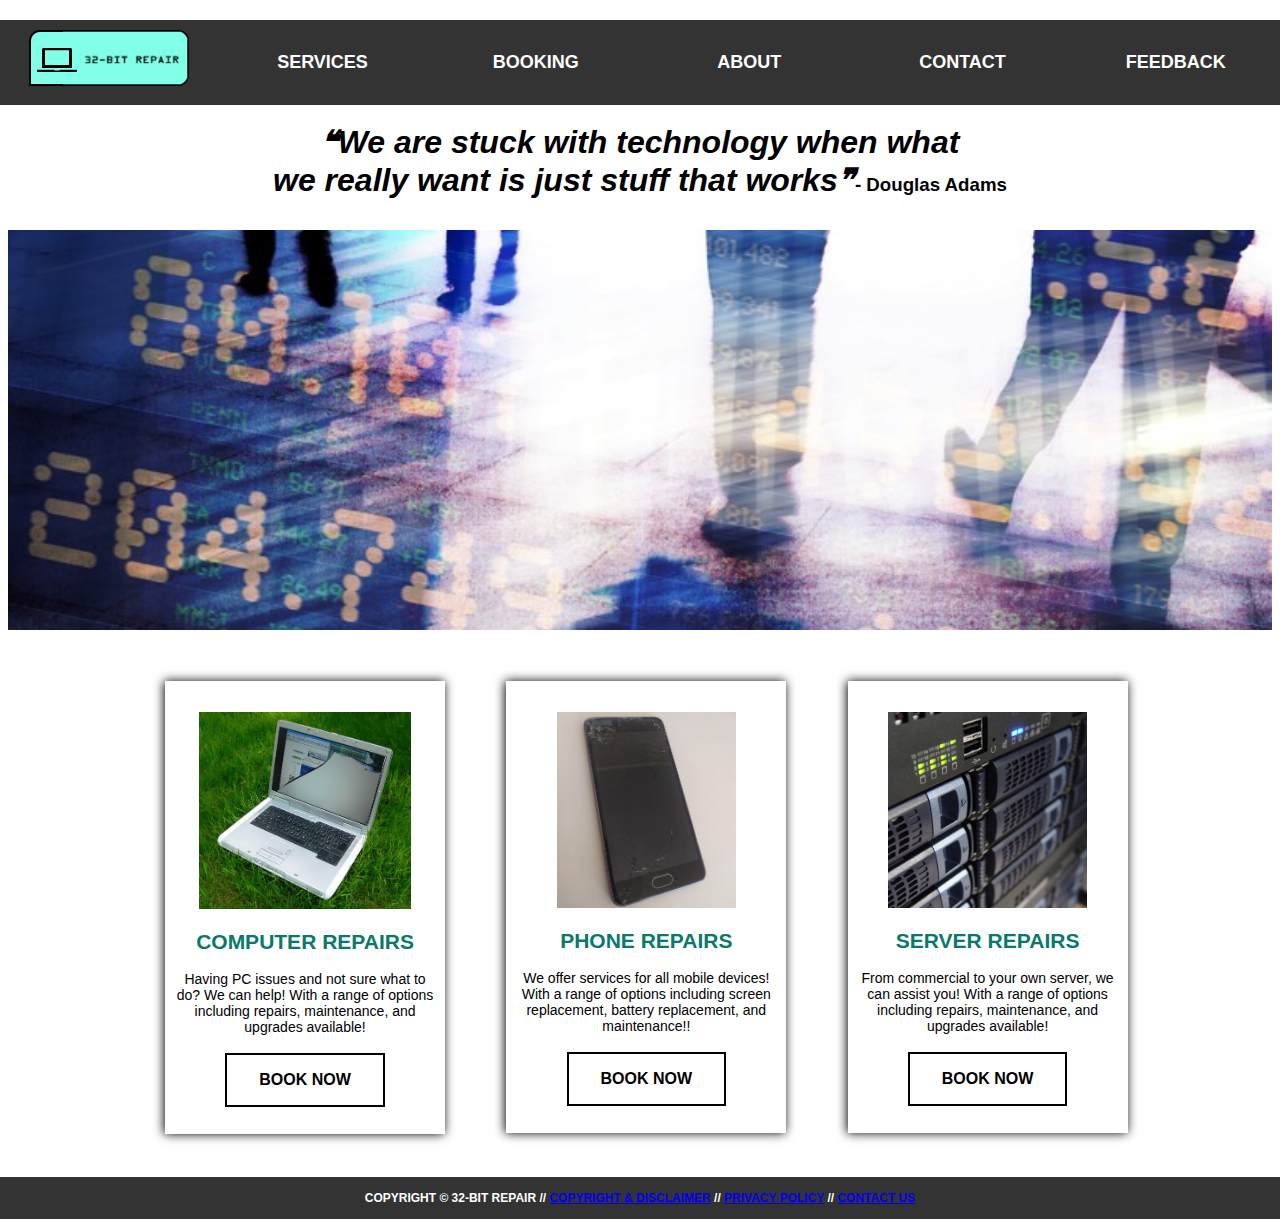
<file: index.html>
<!DOCTYPE html>
<html lang="en">
<head>
    <meta name="viewport" content="width=device-width, initial-scale=1.0">
    <meta charset="UTF-8">
    <title>Home</title>
    <link rel="icon" type="image/x-icon" href="images/icons_logos/titleLogo.png">
    <link rel="stylesheet" type="text/css" href="css/stylesheet.css">

</head>
<body>
    <header>
        <nav id="index_nav_bar">  <!-- navbar, not referencing javascript file due to different file pathway issues -->
            <a href="index.html"><img src="images/icons_logos/LOGO.png" alt="32-bit repair business logo"></a>
            <a href="pages/service.html">SERVICES</a>
            <a href="pages/booking.html">BOOKING</a>
            <a href="pages/aboutUs.html">ABOUT</a>
            <a href="pages/contactUs.html">CONTACT</a>
            <a href="pages/customerFeedback.html">FEEDBACK</a>
        </nav>
    </header>
    <!-- slideshow & quote -->
    <blockquote class="index_quote">
        <h1 style="display:inline"><i>❝We are stuck with technology when what<br>we really want is just stuff that works❞</i></h1><h3 style="display:inline">- Douglas Adams</h3>
    </blockquote>
<!--    Images sourced from PowerPoint stock images -->
    <div class="index_slideshow_container">
        <script src="scripts/slideshow.js" defer></script>
        <img class="index_slide" src="images/index/slideshow_placeholder1.jpg" alt="Electrical circuit board">
        <img class="index_slide" src="images/index/slideshow_placeholder2.jpg" alt="Electronic breadboard to depicting a simple circuit">
        <img class="index_slide" src="images/index/slideshow_placeholder3.jpg" alt="layered image of people walking layered with numbers">
    </div>
   <!-- <div id="bottom-background">-->
        <!-- description and images -->
        <div class ="index_cover">
            <div class ="index_box">
                <img src="images/index/description_one.jpg" alt="image" style="width:82%">
                <!--https://www.freeimages.com/photo/laptop-notebook-lcd-busted-screen-broke-broken-broken-screen-scrapped-computer-telecommuter-disaster-work-bad-day-1243170-->
                <h2 style="color: #097969">COMPUTER REPAIRS</h2>
                <p>Having PC issues and not sure what to do? We can help! With a range of options including repairs, maintenance, and upgrades available!</p>
                <a class="index_button index_button_colour" href="pages/booking.html">BOOK NOW</a>
            </div>
            <div class="index_box">
                <img src="images/index/description_two.jpg" alt="image" style="width:69%">
                <h2 style="color: #097969">PHONE REPAIRS</h2>
                <p>We offer services for all mobile devices! With a range of options including screen replacement, battery replacement, and maintenance!!</p>
                <a class="index_button index_button_colour" href="pages/booking.html">BOOK NOW</a>
            </div>
            <div class="index_box">
                <img src="images/index/description_three.jpg" alt="image" style="width:77%">
                <!--https://www.freeimages.com/photo/front-rack-server-1243429-->
                <h2 style="color: #097969">SERVER REPAIRS</h2>
                <p>From commercial to your own server, we can assist you! With a range of options including repairs, maintenance, and upgrades available!</p>
                <a class="index_button index_button_colour" href="pages/booking.html">BOOK NOW</a>
            </div>
        </div>
    <!--</div>-->
    <!-- footer script, not referencing javascript file due to different file pathway issues-->
    <footer class="index_footer">
        <p>
            COPYRIGHT © 32-BIT REPAIR // <a href="#">COPYRIGHT & DISCLAIMER</a> // <a href="#">PRIVACY POLICY</a> // <a href="pages/contactUs.html">CONTACT US</a>
        </p>
    </footer>

</body>
</html>
</file>
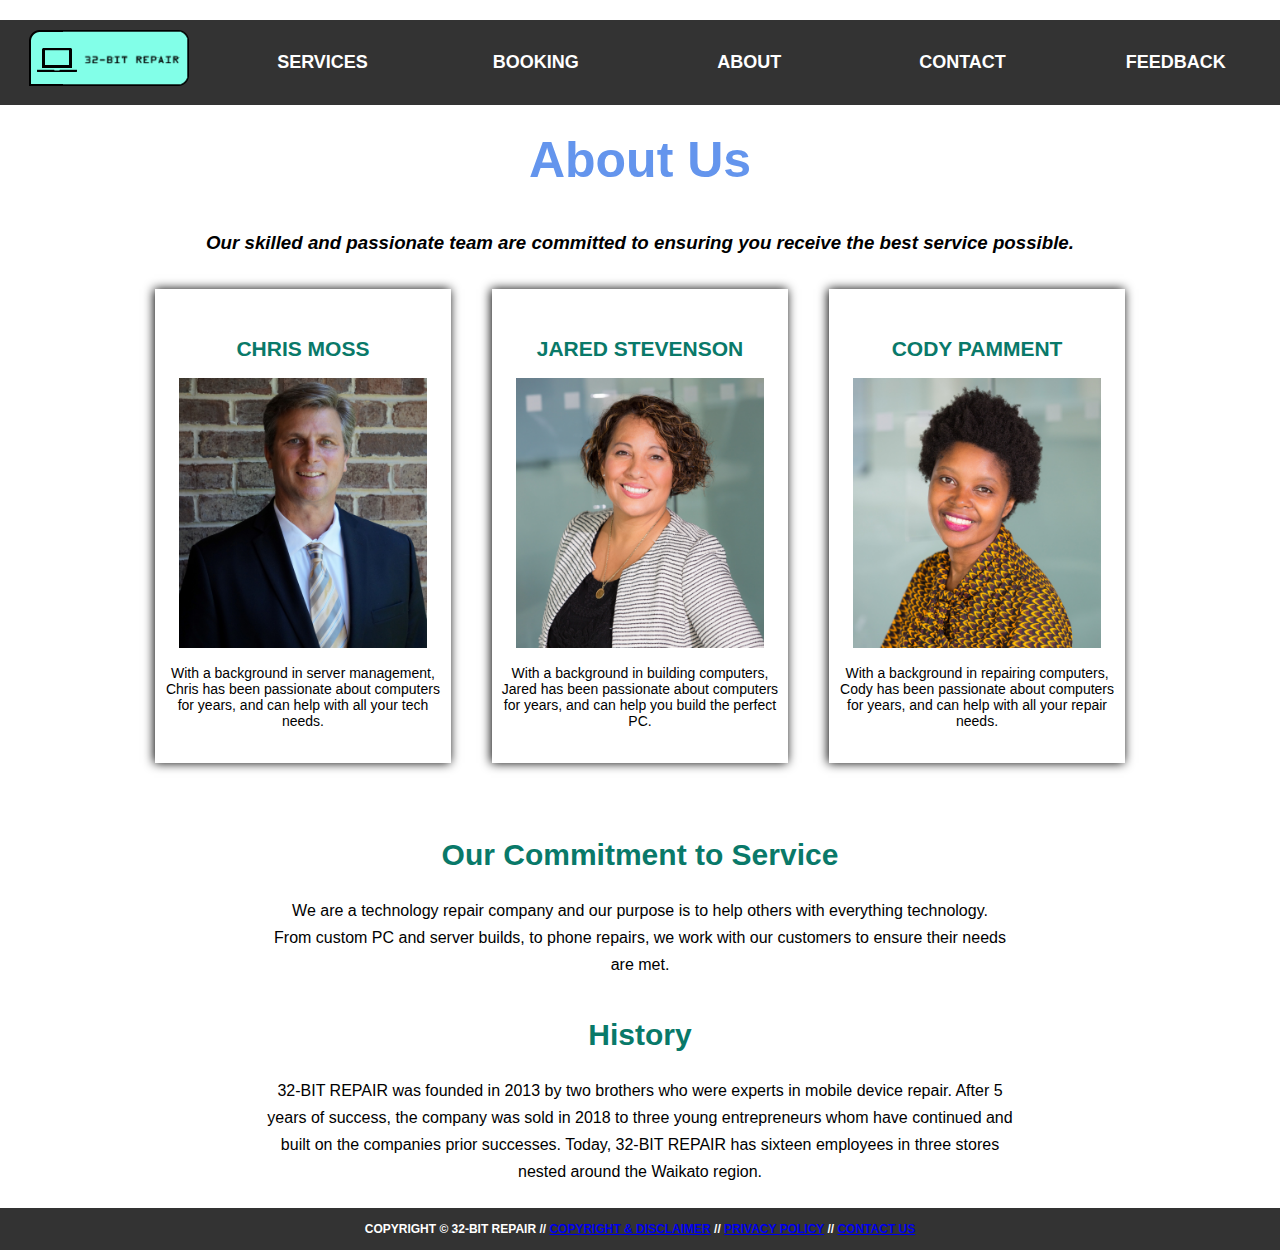
<file: pages/aboutUs.html>
<!DOCTYPE html>
<html lang="en">
<head>
    <meta name="viewport" content="width=device-width, initial-scale=1.0">
    <meta charset="UTF-8">
    <title>About Us</title>
    <link rel="icon" type="image/x-icon" href="../images/icons_logos/titleLogo.png">
    <link rel="stylesheet" href="../css/stylesheet.css">
</head>
<body>
    <script src="../scripts/header.js"></script>

    <div class="unified_banner">
        <h1>About Us</h1>
    </div>
    <!--Quote section at top of page-->
    <blockquote class="about_us_quote">
        <h3 style="display:inline"><i>Our skilled and passionate team are committed to ensuring you receive the best service possible.</i></h3>
    </blockquote>
    <p></p>
    <!--People and pictures section-->
    <div class ="about_us_cover">
        <div class ="about_us_box">
            <h2 style="color: #097969">CHRIS MOSS</h2>
            <img src="../images/about_us/man1.jpg" alt="image" style="width:90%">
            <!-- https://unsplash.com/photos/SJvDxw0azqw-->
            <p>With a background in server management, Chris has been passionate about computers for years, and can help with all your tech needs.</p>
        </div>
        <div class="about_us_box">
            <h2 style="color: #097969">JARED STEVENSON</h2>
            <img src="../images/about_us/woman1.jpg" alt="image" style="width:90%">
            <!--https://unsplash.com/photos/sgZX15Da8YE-->
            <p>With a background in building computers, Jared has been passionate about computers for years, and can help you build the perfect PC.</p>
        </div>
        <div class="about_us_box">
            <h2 style="color: #097969">CODY PAMMENT</h2>
            <img src="../images/about_us/woman2.jpg" alt="image" style="width:90%">
            <!--https://unsplash.com/photos/_5_CBVCLBsY-->
            <p>With a background in repairing computers, Cody has been passionate about computers for years, and can help with all your repair needs.</p>
        </div>
    </div>

    <!--About the company and history sections-->
    <h2 style="text-align: center;color: #097969">Our Commitment to Service</h2>
    <blockquote class="about_us_text">
        <p style="display:inline">We are a technology repair company and our purpose is to help others with everything technology.</p><p style="display:inline"></p>
        <br>
        <p style="display:inline">From custom PC and server builds, to phone repairs, we work with our customers to ensure their needs are met.</p><p style="display:inline"></p>
    </blockquote>
    <h2 style="text-align: center;color: #097969">History</h2>
    <blockquote class="about_us_text">
        <p style="display:inline">32-BIT REPAIR was founded in 2013 by two brothers who were experts in mobile device repair. After 5 years of success, the company was sold in 2018 to three young entrepreneurs whom have continued and built on the companies prior successes. Today, 32-BIT REPAIR has sixteen employees in three stores nested around the Waikato region.</p><p style="display:inline"></p>
    </blockquote>


    <script src="../scripts/footer.js"></script>

</body>
</html>
</file>
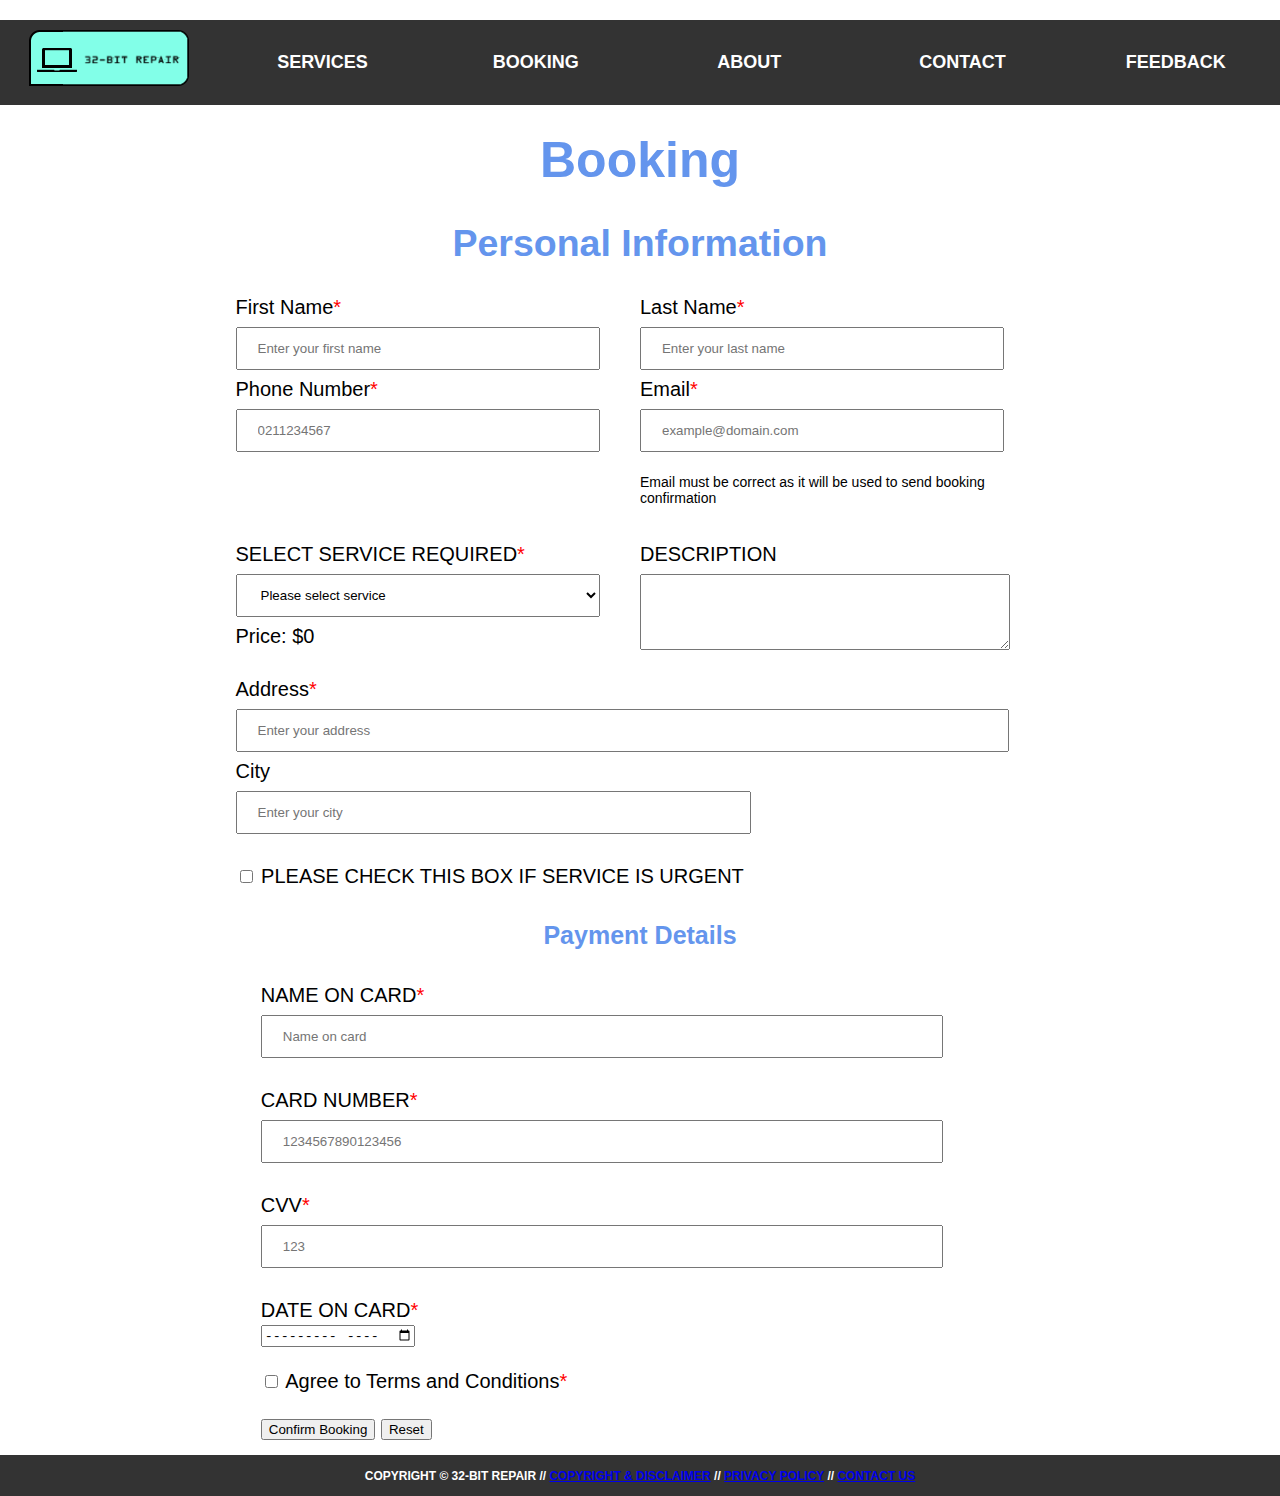
<file: pages/booking.html>
<!DOCTYPE html>
<html lang="en">
<head>
    <meta name="viewport" content="width=device-width, initial-scale=1.0">
    <meta charset="UTF-8">
    <title>Bookings</title>
    <link rel="icon" type="image/x-icon" href="../images/icons_logos/titleLogo.png">
    <link rel="stylesheet" href="../css/stylesheet.css">
    <script src="../scripts/bookings.js"></script>
    <script>

    </script>
</head>
<body>
    <script src="../scripts/header.js"></script>
    <div class="unified_banner">
        <h1>Booking</h1>
    </div>

    <form id="customerInfoForm" class="customerInfoForm" name="customerInfoForm">
        <div class="unified_banner">
<!--            Personal information form section-->
            <h2>Personal Information</h2>
        </div>
        <div class="guestInfo_Container1">
            <div class="bic_section-1">
                <div class="singleInfoBox">
                    <label for="firstname">First Name<span class="required_form">*</span></label>
                    <input class="guestInfoTextBox" type="text" id="firstname" name="firstname" placeholder="Enter your first name">
                    <span id="fnameerror" style="color: red;"></span>
                </div>
                <div class="singleInfoBox">
                    <label for="phoneNo">Phone Number<span class="required_form">*</span></label>
                    <br>
                    <input class="guestInfoTextBox" type="number" id="phoneNo" name="phoneNo" placeholder="0211234567">
                    <span id="phoneerror" style="color: red;"></span>
                </div>
            </div>
            <div class="bic_section-1">
                <div class="singleInfoBox">
                    <label for="lastname">Last Name<span class="required_form">*</span></label>
                    <input class="guestInfoTextBox" type="text" id="lastname" name="lastname"  placeholder="Enter your last name">
                    <span id="lnameerror" style="color: red;"></span>

                </div>
                <div class="singleInfoBox">
                    <label for="email">Email<span class="required_form">*</span></label>
                    <input class="guestInfoTextBox" type="email" id="email" name="email"  placeholder="example@domain.com">
                    <p id="guestEmailText" style="font-size: 14px"> Email must be correct as it will be used to send booking confirmation</p>
                </div>
            </div>
        </div>
        <br>

        <div class="bookingService">
            <div class="bic_section-1">
<!--                Dropdown box for service selection-->
                <label for="booking_service_select">SELECT SERVICE REQUIRED<span class="required_form">*</span>
                    <select class="dropdown_css" id="booking_service_select" onchange="updatePrice()">
                        <option id="dropdown_placeholder" value="0">Please select service</option>
                        <option id="comp_repair_price" value="60">Computer Repairs</option>
                        <option id="phone_repair_price" value="40">Phone Repairs</option>
                        <option id="server_repair_price" value="80">Server Repairs</option>
                    </select>
                </label>
                <span id="service_error" style="color: red;"></span>
                <div class="bic_section-1">
                    <span>Price: </span><span id="booking_price">$0</span>
                    <br>
                </div>
            </div>
            <div class="bic_section-1">
                <label for="booking_description">DESCRIPTION</label><br>
                <textarea id="booking_description" name="booking_description"></textarea>
            </div>
        </div>
        <br>
        <div class="addressInfo">
            <div class="singleInfoBox">
                <label for="address">Address<span class="required_form">*</span></label>
                <br>
                <input class="guestInfoTextBox" type="text" id="address" name="address"  placeholder="Enter your address">
                <br>
                <span id="adderror" style="color: red;"></span>
            </div>

            <div class="singleInfoBox">
                <label for="city">City</label><br>
                <input class="guestInfoTextBox" type="text" id="city" name="city"  placeholder="Enter your city"><br>
            </div>


            <div class="singleInfoBox">
                <br>
                <input type="checkbox" id="booking_urgent" name="booking_urgent" value="Urgent">
                <label for="booking_urgent">PLEASE CHECK THIS BOX IF SERVICE IS URGENT</label>

            </div>
        </div>

<!--        Payment details form section-->
        <div class="unified_banner">
            <h4>Payment Details</h4>
        </div>
        <div class="card_validation">
            <label for="card_name">NAME ON CARD<span class="required_form">*</span></label>
            <input class="guestInfoTextBox" type="text" id="card_name" name="card_name"  placeholder="Name on card"><br>
            <span id="card_name_error" style="color: red;"></span>
            <br>
            <label for="card_number">CARD NUMBER<span class="required_form">*</span></label>
            <input class="guestInfoTextBox" type="text" id="card_number" name="card_number" placeholder="1234567890123456"><br>
            <span id="card_number_error" style="color: red;"></span>
            <br>
            <label for="card_cvv">CVV<span class="required_form">*</span></label><br>
            <input class="guestInfoTextBox" id="card_cvv" type="text" name="card_cvv" placeholder="123">
            <br>
            <span id="card_cvv_error" style="color: red;"></span>
            <br>
            <label for="card_date">DATE ON CARD<span class="required_form">*</span></label><br>
            <input class="guestInfoTextBox" id="card_date" type="month" name="card_date">
            <span id="card_date_error" style="color: red;"></span>
            <br>
            <br>
            <div class="singleInfoBox">
                <input type="checkbox" id="booking_terms" name="booking_terms" value="terms">
                <label for="booking_terms">Agree to Terms and Conditions<span class="required_form">*</span></label>
                <span id="booking_terms_error" style="color: red;"></span>
                <br>
                <br>
            </div>
            <div class="bookingButtons">
                <button type="button" onclick="inputCheck();">Confirm Booking</button>
                <button type="reset">Reset</button>
            </div>
        </div>

    </form>
    <br>
    <script src="../scripts/footer.js" defer></script>

</body>
</html>
</file>
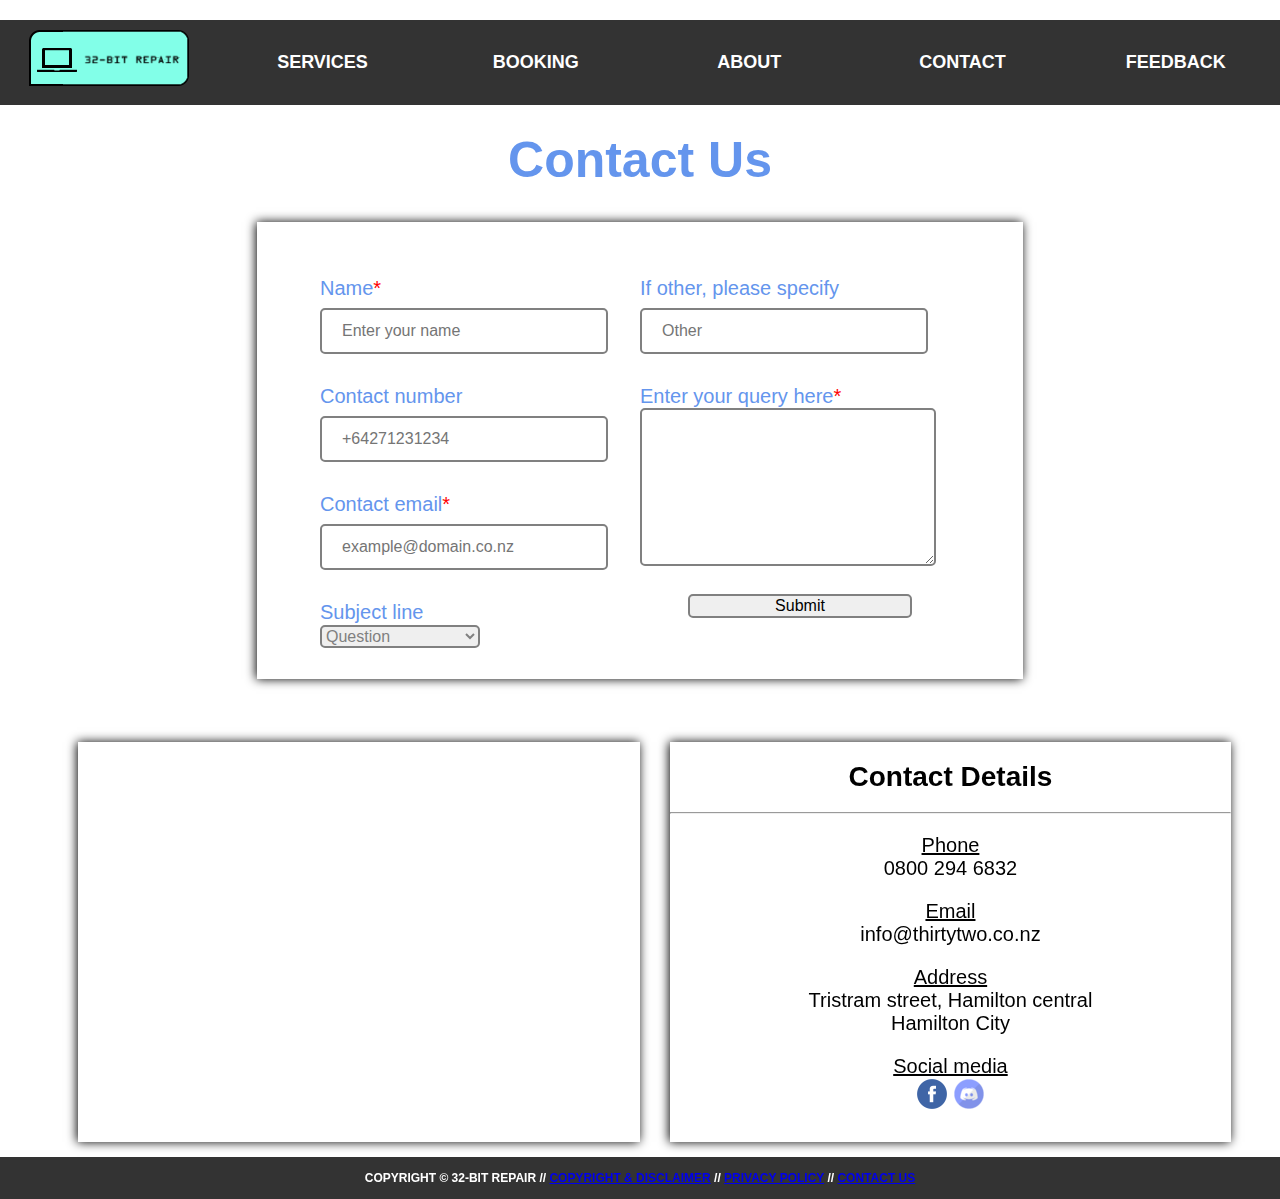
<file: pages/contactUs.html>
<!DOCTYPE html>
<html lang="en">
<head>
    <meta name="viewport" content="width=device-width, initial-scale=1.0">
    <meta charset="UTF-8">
    <title>Contact us</title>
    <link rel="icon" type="image/x-icon" href="../images/icons_logos/titleLogo.png">
    <link rel="stylesheet" href="../css/stylesheet.css">
</head>
<body>
    <script src="../scripts/header.js"></script>

    <div class="unified_banner">
        <h1>Contact Us</h1>
    </div>
<!--    container to hold 2 form columns-->
    <form>
        <div id="contactus_form_container">
    <!--        form column one-->

            <div class="contactus_form_column">
                <br>
                <label for="contactus_name_text_input">Name<span class="required_form">*</span></label><br>
                <input type="text" id="contactus_name_text_input" placeholder="Enter your name" required>
                <br>
                <br>

                <label for="contactus_phone_number">Contact number</label><br>
                <input type="tel" id="contactus_phone_number" name="phone_number" placeholder="+64271231234" pattern="^[+]?[0-9]{8,14}">
                <br>
                <br>
                <label for="contactus_email_address">Contact email<span class="required_form">*</span></label><br>
<!--                RegEx sourced from https://www.w3schools.com/TAGS/att_input_pattern.asp-->
                <input type="email" id="contactus_email_address" name="email_address" placeholder="example@domain.co.nz"
                       pattern="[a-zA-Z0-9._%+-]+@[a-zA-Z0-9.-]+\.[a-zA-Z]{2,}$" required>
                <br>
                <br>
                <label for="contactus_contact_reason">Subject line</label><br>
                <select id="contactus_contact_reason" name="contact_reason">
                    <option value="question" selected>Question</option>
                    <option value="feedback">Feedback</option>
                    <option value="other">Other</option>
                </select>
            </div>
    <!--        form column two-->
            <div class="contactus_form_column">
                <br>
                <label for="contactus_other_specify">If other, please specify</label><br>
                <input type="text" id="contactus_other_specify" placeholder="Other">
                <br>
                <br>
                <label for="contactus_text_area">Enter your query here<span class="required_form">*</span></label><br>
                <textarea id="contactus_text_area" name="contact_text_area" required></textarea>
                <br>
                <br>
                <label for="contactus_submit_button"></label>
                <input id="contactus_submit_button" type="submit" value="Submit">
            </div>

        </div>
    </form>
<!--    container for map and contact information layout-->
    <div id="contactus_details_map_container">
        <iframe class="contactus_map" src="https://www.google.com/maps/embed?pb=!1m18!1m12!1m3!1d3153.0529742207937!2d175.27727031514775!3d-37.78879827975693!2m3!1f0!2f0!3f0!3m2!1i1024!2i768!4f13.1!3m3!1m2!1s0x6d6d18a57fa16281%3A0x72b05e2e8812d179!2sWaikato%20Institute%20of%20Technology%2C%20City%20Campus!5e0!3m2!1sen!2snz!4v1647895406909!5m2!1sen!2snz"
                style="border:0;" allowfullscreen="" loading="lazy"></iframe>

        <div class="contactus_information">
            <h1>Contact Details</h1>
            <hr>
            <p><u>Phone</u><br><a href="tel:08002946832">0800 294 6832</a></p>
            <p><u>Email</u><br><a href="mailto:info@thirtytwo.co.nz">info@thirtytwo.co.nz</a></p>
            <p><u>Address</u><br>Tristram street, Hamilton central<br>Hamilton City</p>
            <p><u>Social media</u><br>
<!--        discord icon - https://icon-icons.com/download/101785/PNG/32/
            facebook icon - https://icon-icons.com/download/59205/PNG/32/-->
            <a href="https://facebook.com"><img src="../images/icons_logos/facebook.png" alt="facebook social media link"></a>
            <a href="https://discord.com"><img src="../images/icons_logos/discord.png" alt="discord social media link"></a>
            </p>
        </div>

    </div>
    <br>
    <script src="../scripts/footer.js" defer></script>
</body>
</html>
</file>
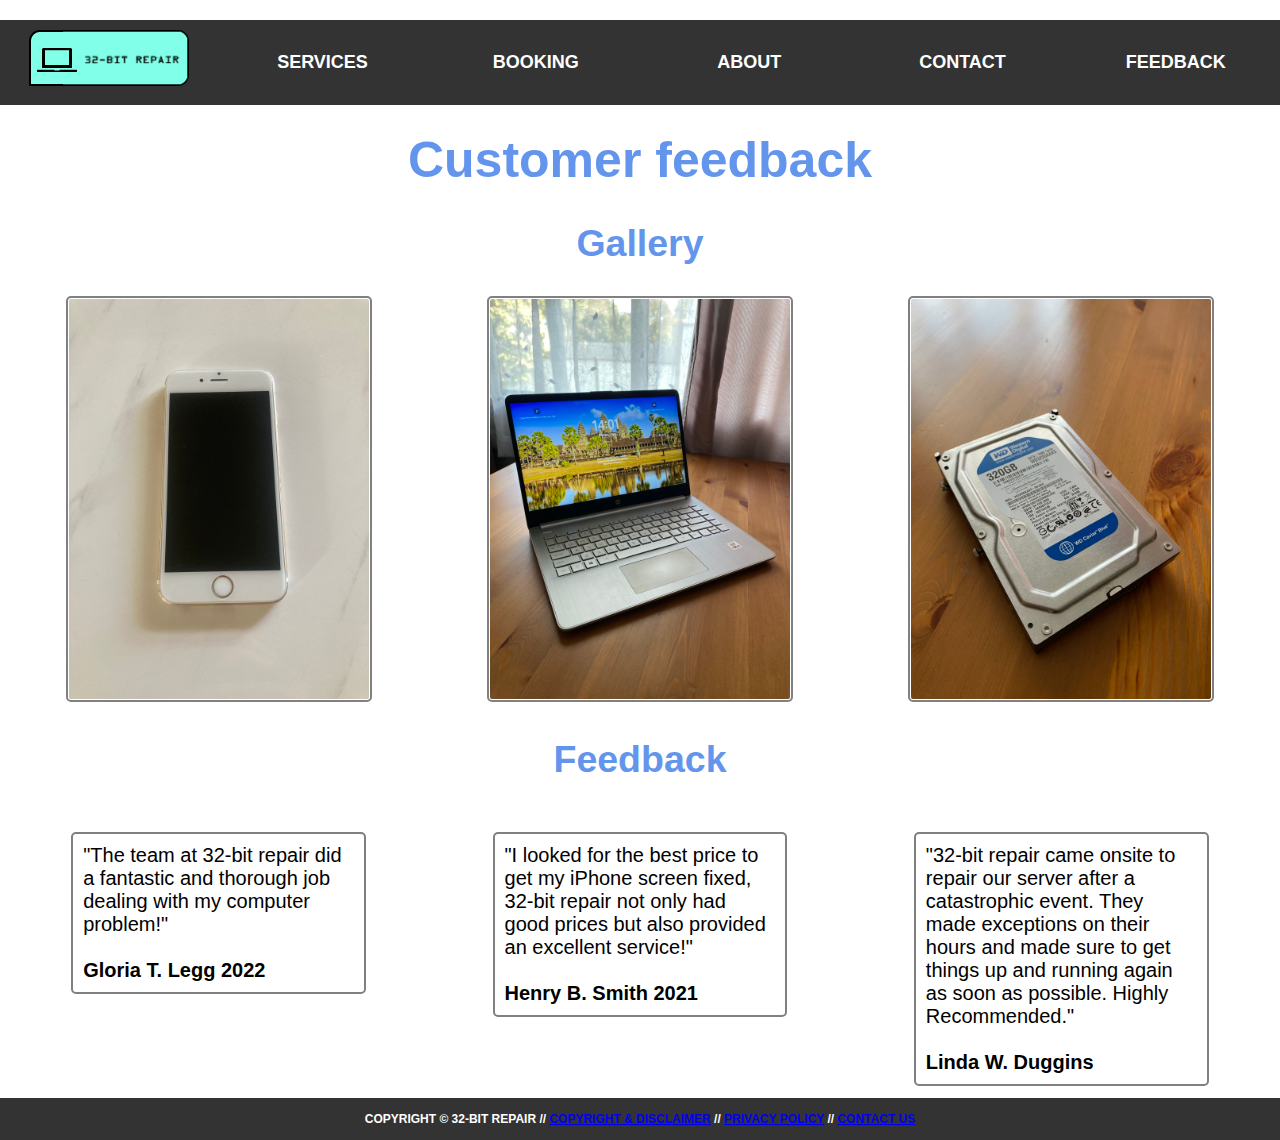
<file: pages/customerFeedback.html>
<!DOCTYPE html>
<html lang="en">
<head>
    <meta name="viewport" content="width=device-width, initial-scale=1.0">
    <meta charset="UTF-8">
    <title>Customer Feedback</title>
    <link rel="icon" type="image/x-icon" href="../images/icons_logos/titleLogo.png">
    <link rel="stylesheet" href="../css/stylesheet.css">
</head>
<body>
    <script src="../scripts/header.js"></script>


    <div class="unified_banner">
        <h1>Customer feedback</h1>
    </div>

    <div class="unified_banner">
        <h2>Gallery</h2>
    </div>
<!--    Flex container with first row, images-->
    <div class="customer_feedback_container">
        <div class="cfg_item-1">
            <img src="../images/customer_feedback/phone.JPG" alt="phone laying flat on bench">
        </div>
        <div class="cfg_item-1">
            <img src="../images/customer_feedback/laptop.jpg" alt="windows laptop sitting on desk">
        </div>
        <div class="cfg_item-1">
            <img src="../images/customer_feedback/hard-drive.jpg" alt="pc hard-drive sitting on desk">
        </div>
    </div>
    <div class="unified_banner">
        <h2>Feedback</h2>
    </div>
<!--    Flex container with second row, feedback text-->
    <div class="customer_feedback_container">

        <div class="cfg_item-2">
            <p>"The team at 32-bit repair did a fantastic and thorough job dealing with my computer problem!"<br><br>
                <b>Gloria T. Legg 2022</b></p>
        </div>
        <div class="cfg_item-2">
            <p>"I looked for the best price to get my iPhone screen fixed, 32-bit repair not only had
                good prices but also provided an excellent service!"<br><br>
                <b>Henry B. Smith 2021</b></p>
        </div>
        <div class="cfg_item-2">
            <p>"32-bit repair came onsite to repair our server after a catastrophic event. They made
                exceptions on their hours and made sure to get things up and running again as soon as possible.
                Highly Recommended."<br><br>
                <b>Linda W. Duggins</b></p>
        </div>
    </div>
    <script src="../scripts/footer.js" defer></script>

</body>
</html>
</file>
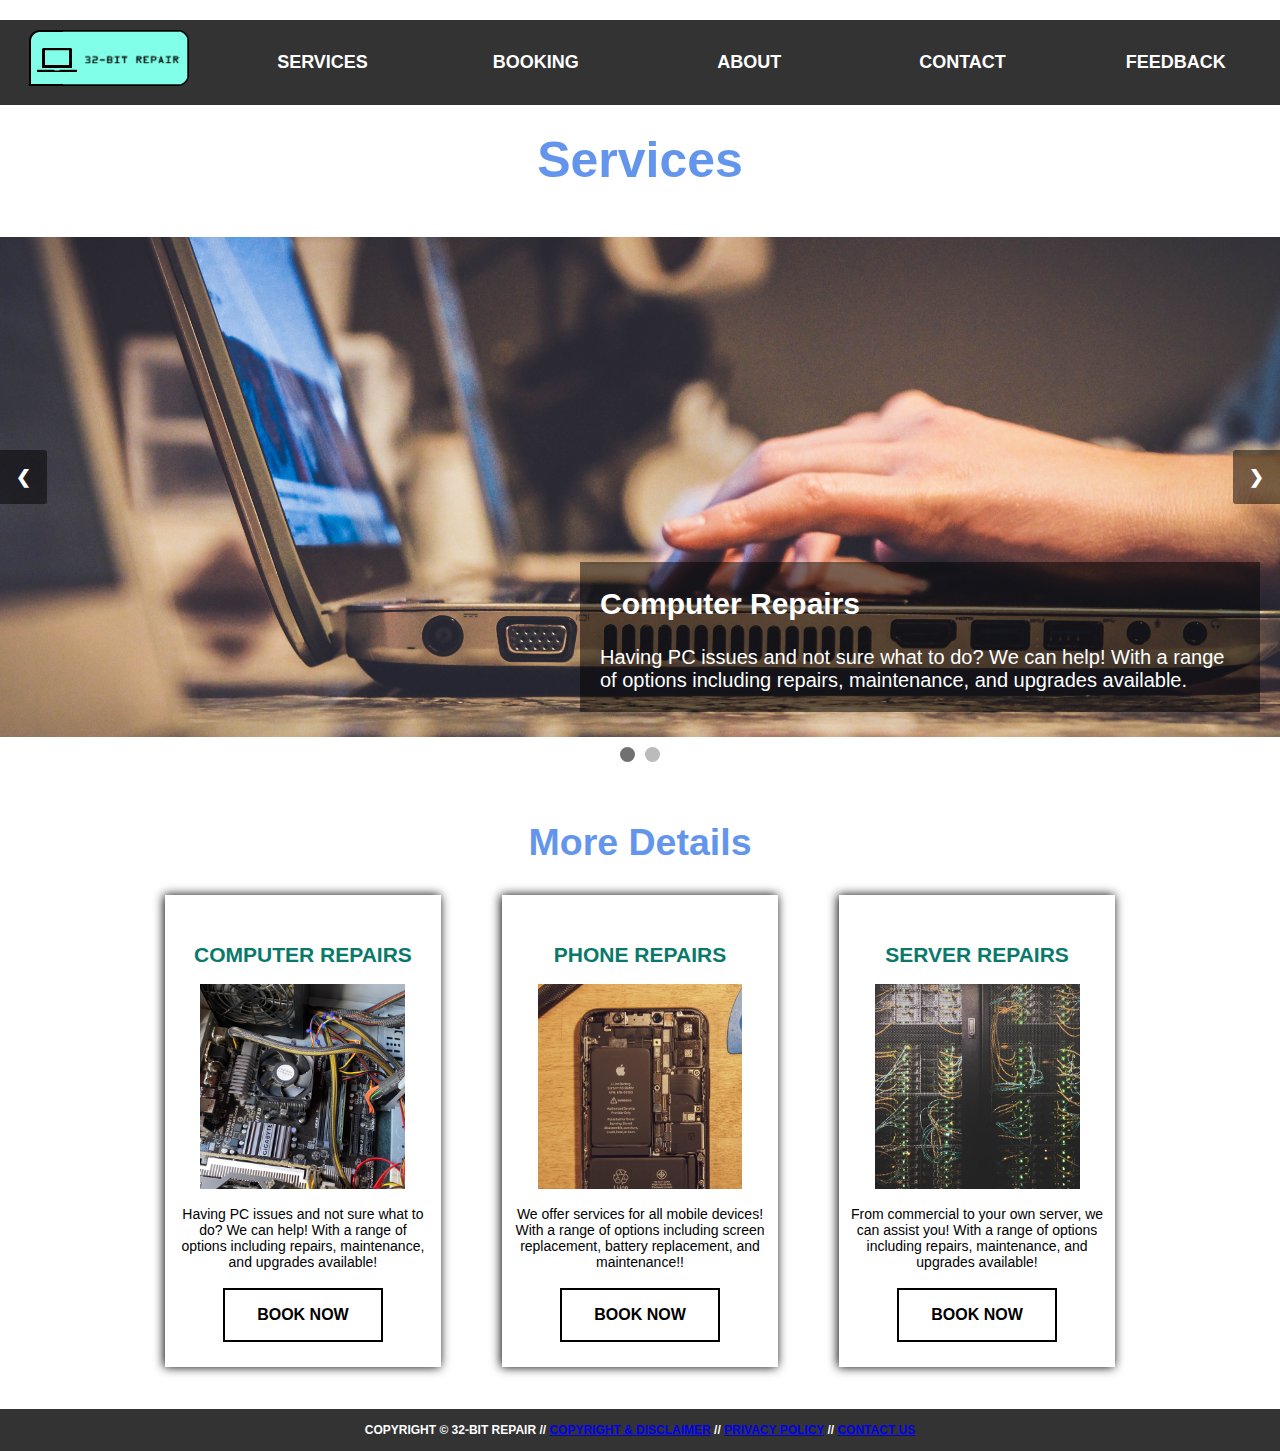
<file: pages/service.html>
<!DOCTYPE html>
<html lang="en">
<head>
    <meta name="viewport" content="width=device-width, initial-scale=1.0">
    <meta charset="UTF-8">
    <title>Services</title>
    <link rel="icon" type="image/x-icon" href="../images/icons_logos/titleLogo.png"> <!-- adds icon in title -->
    <link rel="stylesheet" href="../css/stylesheet.css"> <!-- references stylesheet -->
</head>
<body>
    <script src="../scripts/header.js"></script> <!-- calls header/navbar from javascript file -->

    <div class="unified_banner">  <!-- styles for page name -->
        <h1>Services</h1>
    </div>
    <br>

    <div class="service_slideshow">  <!-- slideshow start -->
        <script src="../scripts/serviceSlideshow.js" defer></script> <!-- script for slideshow -->
        <div class="service_slide fade"> <!-- div for individual slide -->
            <img class="service_image" src="../images/services/slideshow-1.jpg" alt="Filler Image"> <!-- https://unsplash.com/photos/yFbyvpEGHFQ -->
            <div class="text-block"> <!-- text block on slideshow -->
                <h2>Computer Repairs</h2>
                <p class="text">Having PC issues and not sure what to do? We can help! With a range of options including repairs, maintenance, and upgrades available.</p>
            </div>
        </div> <!-- end of slide -->
        <div class="service_slide fade"> <!-- Start of next slide -->
            <img class="service_image" src="../images/services/slideshow-2.jpg" alt="Filler Image"> <!-- https://unsplash.com/photos/dRUqU4RpeOE -->
            <div class="text-block">  <!-- text block on slideshow -->
                <h2>Phone Repairs</h2>
                <p class="text">We offer services for all mobile devices! With a range of options including screen replacement, battery replacement, and maintenance!!</p>
            </div>
        </div>
        <a class="prev" onclick="plusSlides(-1)">&#10094;</a> <!-- button on side of slideshow  -->
        <a class="next" onclick="plusSlides(1)">&#10095;</a>
    </div>
    <div style="text-align:center; padding-top:10px;"> <!-- dots below slideshow -->
        <span class="dot" onclick="currentSlide(1)"></span>
        <span class="dot" onclick="currentSlide(2)"></span>
    </div>
    <br/>
    <div class="unified_banner">
        <h2>More Details</h2>
    </div>

    <div class ="service_cover">  <!-- class that covers 3 boxes  -->
        <div class ="service_box">  <!-- first service box -->
            <h2>COMPUTER REPAIRS</h2> <!-- heading for service -->
            <img src="../images/services/computerService.jpg" alt="image" style="width:80%"> <!-- image for service box -->
            <p>Having PC issues and not sure what to do? We can help! With a range of options including repairs, maintenance, and upgrades available!</p>
            <a class="service_button" href='booking.html'>BOOK NOW</a> <!-- booking button for service -->
        </div>
        <div class="service_box">  <!-- same as above service box -->
            <h2>PHONE REPAIRS</h2>
            <img src="../images/services/phoneService.jpg" alt="image" style="width:80%"> <!-- https://unsplash.com/photos/_fTihc8wRTw -->
            <p>We offer services for all mobile devices! With a range of options including screen replacement, battery replacement, and maintenance!!</p>
            <a class="service_button" href='booking.html'>BOOK NOW</a>
        </div>
        <div class="service_box"> <!-- same as above service box -->
            <h2>SERVER REPAIRS</h2>
            <img src="../images/services/serverRepair.jpg" alt="image" style="width:80%"> <!-- Service Repair - https://unsplash.com/photos/M5tzZtFCOfs -->
            <p>From commercial to your own server, we can assist you! With a range of options including repairs, maintenance, and upgrades available!</p>
            <a class="service_button" href='booking.html'>BOOK NOW</a>
        </div>
    </div>

    <script src="../scripts/footer.js" defer></script> <!-- calls footer from javascript file -->

</body>
</html>
</file>
<file: css/stylesheet.css>
/*NOTE SELECTOR HIERARCHY MOST SPECIFIC FIRST

1. INLINE STYLES - Example: <h1 style="color:pink;">
2. IDS- Example #navbar
3. Classes, pseudo-classes, attr selector - Example: .test, :hover, [href]
4. elements and pseudo-elements - Example: h1, :before
 */

/*START OF UNIFIED CSS*/
body{
    font-family: 'Work Sans', sans-serif;
    font-size: 20px;
}
.required_form{
    color: red;
}
input[type="submit"]:hover{
    color: white;
    background-color: grey;
}
.unified_banner{
    text-align: center;
    font-size: 25px;
    color: cornflowerblue;
}
/*END OF UNIFIED CSS*/
/*START OF CONTACT US*/

#contactus_form_container{
    width: 50vw;
    margin: 2.5% auto 5% auto;
    padding: 2.5% 5% 2.5% 5%;
    display: flex;
    box-shadow: -1px 0 10px #000000;
    color: cornflowerblue;
}
#contactus_form_container .contactus_form_column{
    flex: 1;
}
#contactus_form_container textarea{
    resize: vertical;
    height: 150px;
    width: 90%;
    border: 2px grey solid;
    border-radius: 5px;
    font-size: 16px;
}
#contactus_form_container input {
    width: 90%;
    border: 2px grey solid;
    border-radius: 5px;
    font-size: 16px;
}
#contactus_form_container input[type="submit"] {
    width: 70%;
    margin: auto;
    display: block;
}
#contactus_form_container select {
    width: 50%;
    color: grey;
    border: 2px grey solid;
    border-radius: 5px;
    font-size: 16px;
}
#contactus_details_map_container{
    width: 92.4vw;
    margin: auto;
    display: flex;
    height: 400px;
}
#contactus_details_map_container .contactus_map {
    margin: auto;
    width: 47.5%;
    height: 100%;
    box-shadow: -1px 0 10px #000000;
}
#contactus_details_map_container .contactus_information{
    width: 47.5%;
    height: auto;
    text-align: center;
    box-shadow: -1px 0 10px #000000;
}
.contactus_information h1 {
    font-size: 28px;
}
.contactus_information img {
    height: auto;
    width: auto;
    object-fit: cover;
}
.contactus_information a{
    text-decoration: none;
    color: black;
}
.contactus_information a:hover{
    color: grey;
}
/*END OF CONTACT US */





/*START OF INDEX*/

#bottom-background{
    background-image: linear-gradient(to right, #575e61, #7d8285);
}

.index_slideshow_container{
    height: 400px;
    position: relative;
}
.index_slide  {
    position: absolute;
    width: 100%;
    height: 100%;
    object-fit: cover;
}
.index_quote {
    padding-top: 10px;
    padding-bottom: 15px;
    text-align: center;
    font-size: 16px;
}
#index_nav_bar{
    display: flex;
    justify-content: space-between;
    flex-direction: row;
    background-color: #333333;
    font-weight: 800;
    margin: 20px -8px -8px;
}
#index_nav_bar a{
    flex: 1;
    text-align: center;
    margin: auto;
    padding-left: 5px;
    text-decoration: none;
    color: white;
    font-size:18px;
    position: relative;
}
#index_nav_bar img{
    max-width: 100%;
    height: auto;
}
#index_nav_bar a:hover {
    color: #82FFE8;
}
.index_cover{
    width: 81%;
    height: 100%;
    margin-left: 10%;
    margin-right: 10%;
    display: flex;

}
.index_box{
    width: 80%;
    height:100%;
    margin: 5% 3%;
    padding: 3% 1% 2.2% 1%;
    box-shadow: -1px 0 10px #000000;
    align-items: center;
    justify-content: center;
    text-align: center;
    font-size: 14px;
    background-color: white;
}
/*.index_homeImg{
    width: 100%;
    height: 100%;
    display: flex;
}*/
.index_footer{
	text-align: center;
	padding: 2px;
	margin: -8px;
    text-decoration: none;
    font-size: 12px;
	background-color: #333333;
    font-weight:800;
	color: white;
    display: flex;
    justify-content: center;
    flex-direction: row;
}
.index_button {
    border: none;
    color: white;
    padding: 16px 32px;
    text-align: center;
    text-decoration: none;
    display: inline-block;
    font-size: 16px;
    font-weight: bold;
    margin: 4px 2px;
    transition-duration: 0.4s;
    cursor: pointer;
}

.index_button_colour {
    background-color: white;
    color: black;
    border: 2px solid black;
}
.index_button_colour:hover {
    background-color: #333333;
    color: white;
    font-weight: bold;
}
/*END OF INDEX*/

/*START OF SERVICE*/

/* Start Of Code For Slideshow */
.service_slideshow {
    margin:-8px;
}

.service_slide {
    position: relative;
}

.service_image{
    width:100%;
    height: 500px;
    object-fit: cover;
}

.service_slide .text-block {
    position: absolute;
    width: 50%;
    bottom: 30px;
    right: 20px;
    background: rgba(0, 0, 0, 0.5);
    color: white;
    padding-left: 20px;
    padding-right: 20px;
}

.service_slideshow .prev, .next{
    cursor:pointer;
    position: absolute;
    top: 350px;
    width:auto;
    margin-top: 100px;
    padding: 16px;
    color: white;
    background-color: rgba(0,0,0,0.5);
    font-weight: bold;
    font-size: 18px;
    transition: 0.6s ease;
    border-radius: 0 3px 3px 0;
    user-select:none;
}

.service_slideshow .next{
    right:0;
    border-radius: 3px 0 0 3px;
}

.service_slideshow .prev:hover, .next:hover{
    background-color: black;
}

.dot{
    cursor:pointer;
    height:15px;
    width: 15px;
    margin: 0 2px;
    background-color: #bbb;
    border-radius: 50%;
    display: inline-block;
    transition: background-color 0.6s ease;
}

.active, .dot:hover{
    background-color: #717171;
}

.fade{
    -webkit-animation-name: fade;
    -webkit-animation-duration: 1.5s;
    animation-name: fade;
    animation-duration: 1.5s;
}

@-webkit-keyframes fade{
    from{opacity: 0.7}
    to {opacity: 1}
}

@keyframes fade{
    from {opacity: 0.7}
    to {opacity: 1}
}

/* Start of Code for 3 boxes */
.service_cover{
    width: 80%;
    height: 100%;
    margin-left: 10%;
    margin-right: 10%;
    display: flex;
}

.service_box{
    height:100%;
    margin-left: 3%;
    margin-right: 3%;
    margin-bottom: 5%;
    padding: 3% 1% 2% 1%;
    align-items: center;
    justify-content: center;
    text-align: center;
    font-size: 14px;
    flex-wrap: wrap;
    box-shadow: -1px 0 10px #000000;
}

.service_button {
    color: black;
    padding: 16px 32px;
    text-align: center;
    text-decoration: none;
    display: inline-block;
    font-size: 16px;
    font-weight: bold;
    margin: 4px 2px;
    cursor: pointer;
    border: 2px solid black;
    background-color: white;
}

.service_box h2{
    color: #097969;
}

.service_button:hover {
    color: #097969;
    font-weight: bold;
}

/*END OF SERVICE*/


/*START OF BOOKING*/

.guestInfo_Container1 {
    width: 80%;
    display: flex;
    margin-left: 10%;
    margin-right: 10%;
    justify-content: center;

}

.bic_section-1{
    width: 40%;
}

.bookingService{
    width: 80%;
    display: flex;
    margin-left: 10%;
    margin-right: 10%;
    justify-content: center;
}

.bookingService #booking_description {
    margin-top:8px;
    resize: vertical;
    height: 70px;
    width: 90%;
    font-size: 16px;
}

.addressInfo {
    justify-content: center;
    width:68%;
    margin-left:18%;
}

.addressInfo #city{
    width: 60%;
}

.addressInfo #postalcode{
    width: 10%;
    padding-left:10%;
}

input[type=text],[type=email],[type=tel],[type=number]{
    width: 90%;
    padding: 12px 20px;
    margin: 8px 0;
    box-sizing: border-box;
    justify-content: center;
}

.dropdown_css{
    width: 90%;
    padding: 12px 20px;
    margin: 8px 0;
    box-sizing: border-box;
}
.card_validation{
    margin-left:20%;
    margin-right:20%;
    width:60%;
    justify-content: center;
}




/*END OF BOOKING*/

/*START OF CUSTOMER FEEDBACK*/
.customer_feedback_container {
    display: flex;
    justify-content: space-around;
}
.cfg_item-2 {
    margin-left: 5%;
    margin-right: 5%;
    width: 33%;
}
.cfg_item-1 img {
    width: auto;
    height: 400px;
    border: 2px grey solid;
    border-radius: 5px;
    padding: 1px;
}
.cfg_item-2 p {
    border: 2px grey solid;
    border-radius: 5px;
    padding: 10px;
}
/*END OF CUSTOMER FEEDBACK*/


/*START OF ABOUT US*/
.about_us_cover{
    width: 80%;
    height: 100%;
    margin-left: 10%;
    margin-right: 10%;
    display: flex;
}
.about_us_box{
    height:100%;
    margin-left: 2%;
    margin-right: 2%;
    margin-bottom: 5%;
    padding: 3% 1% 2% 1%;
    align-items: center;
    justify-content: center;
    text-align: center;
    font-size: 14px;
    flex-wrap: wrap;
    box-shadow: -1px 0 10px #000000;
}
.about_us_quote {
    padding-top: 10px;
    padding-bottom: 15px;
    text-align: center;
    font-size: 16px;
}
.about_us_text {
    padding-bottom: 15px;
    text-align: center;
    font-size: 16px;
    margin-left: 20%;
    margin-right: 20%;
    line-height: 27px;
}
/*END OF ABOUT US*/


/*START OF MEDIA QUERIES*/



@media (max-width: 992px) {
    /*START OF CONTACT US*/
    #contactus_details_map_container {
        flex-direction: column;
        height: auto;
        width: 80%;
    }
    #contactus_details_map_container .contactus_map {
        width: 100%;
        height: 400px
    }
    #contactus_details_map_container .contactus_information{
        width: 100%;
        height: auto;
        margin-top: 30px;
    }
    #contactus_form_container{
        width: 70%;
    }

    /*END OF CONTACT US*/


    /*START OF INDEX*/
    .index_quote {
        font-size: 12px;
    }
    #index_nav_bar a{
        font-size: 16px;
    }


    /*START OF SERVICE*/


    /*END OF SERVICE*/


    /*START OF BOOKING*/

    /*END OF BOOKING*/


    /*START OF CUSTOMER FEEDBACK*/
    .customer_feedback_container {
        flex-direction: column;
        align-items: center;
    }
    .customer_feedback_container>* {
        width: 90%;
        display: flex;
        justify-content: center;
        padding-bottom: 25px;
    }
    .cfg_item-2{
        width: 75%;
    }
    /*END OF CUSTOMER FEEDBACK*/


    /*START OF ABOUT US*/
    /*END OF ABOUT US*/
}


@media (max-width: 600px) {
    /*START OF INDEX*/
    #index_nav_bar {
        flex-direction: column;
        background-color: white;
    }
    #index_nav_bar a{
        color: black;
        font-size: 14px;
    }
    .index_quote {
        font-size: 8px;
    }
    .index_footer{
        font-size: 10px;
    }
    /*END OF INDEX*/


    /*START OF CONTACTUS*/
    #contactus_form_container {
        flex-direction: column;
        align-items: center;
        font-size: 18px;
    }
    #contactus_banner h1{
        font-size: 30px;
    }
    /*END OF CONTACTUS*/
    /*START OF INDEX*/
    .index_cover{
        flex-direction: column;
        align-items: center;
        height: auto;
        width: 80%;
    }
    .index_box {
        height: auto;
        width: 80%;
    }
    /*END OF INDEX*/
    /*START OF SERVICE*/
    .text-block{
        font-size: 15px;
    }

    .text-block .text{
        display:none;
    }
    .service_image{
        height: 300px;
    }

    .service_cover{
        flex-direction: column;
        align-items: center;
        height: auto;
        width: 80%;
    }
    .service_box {
        height: auto;
        width: 80%;
    }
    /*END OF SERVICE*/

    /*START OF BOOKING*/
    /*END OF BOOKING*/

    /*START OF CUSTOMER FEEDBACK*/
    /*END OF CUSTOMER FEEDBACK*/

    /*START OF ABOUT US*/
    /*END OF ABOUT US*/
}
</file>
